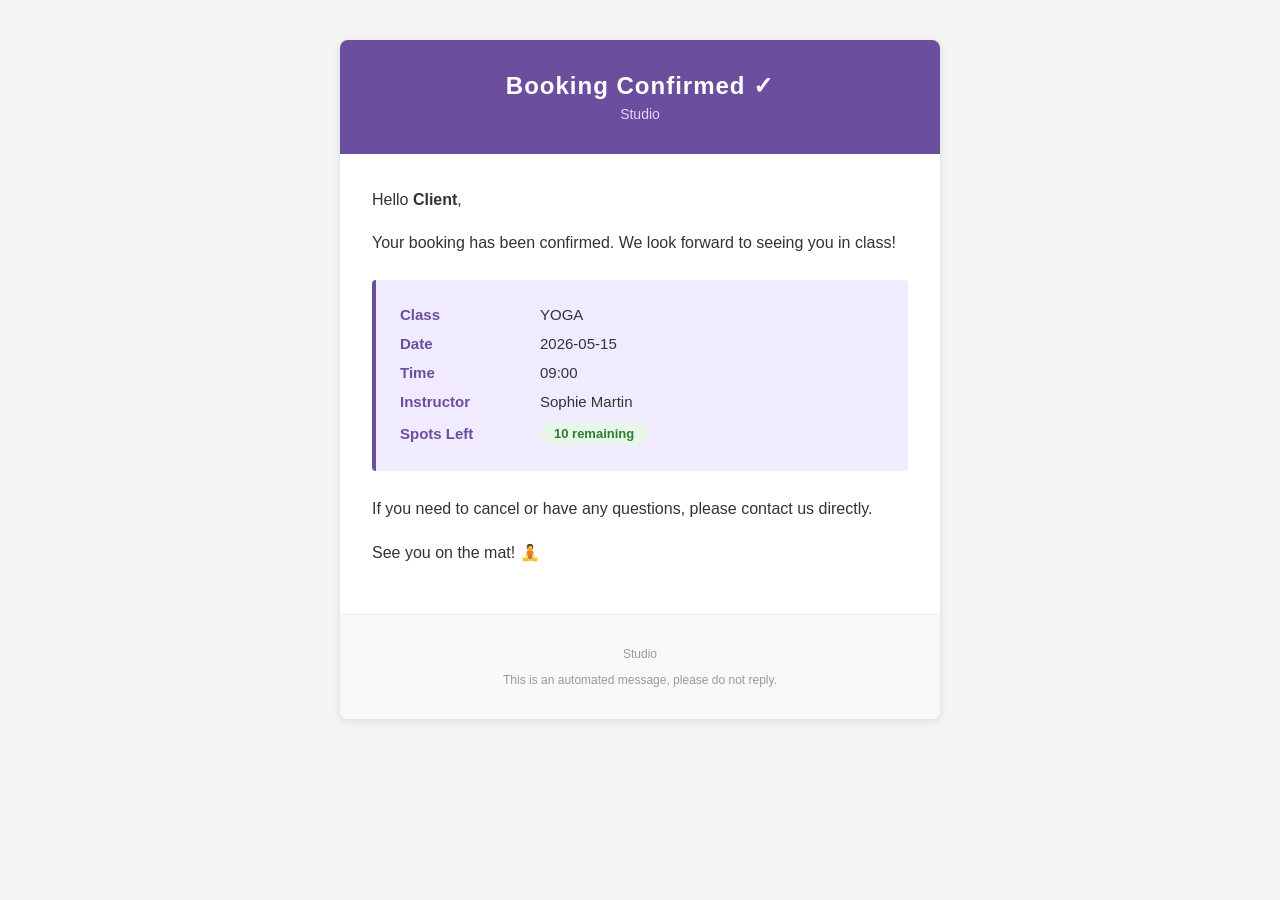
<file: src/main/resources/templates/emails/client-confirmation.html>
<!DOCTYPE html>
<html xmlns:th="http://www.thymeleaf.org" lang="en">
<head>
  <meta charset="UTF-8"/>
  <style>
    body { font-family: Arial, sans-serif; background: #f4f4f4; margin: 0; padding: 0; }
    .container { max-width: 600px; margin: 40px auto; background: #fff;
                 border-radius: 8px; overflow: hidden;
                 box-shadow: 0 2px 8px rgba(0,0,0,0.1); }
    .header { background: #6b4f9e; padding: 32px; text-align: center; }
    .header h1 { color: #fff; margin: 0; font-size: 24px; letter-spacing: 1px; }
    .header p  { color: #e0d4f7; margin: 6px 0 0; font-size: 14px; }
    .body { padding: 32px; color: #333; }
    .body p { line-height: 1.7; margin: 0 0 16px; }
    .detail-box { background: #f0ebff; border-left: 4px solid #6b4f9e;
                  border-radius: 4px; padding: 20px 24px; margin: 24px 0; }
    .detail-box table { width: 100%; border-collapse: collapse; }
    .detail-box td { padding: 6px 0; font-size: 15px; }
    .detail-box td:first-child { color: #6b4f9e; font-weight: bold; width: 140px; }
    .spots { display: inline-block; background: #e8f5e9; color: #2e7d32;
             border-radius: 20px; padding: 4px 14px; font-size: 13px; font-weight: bold; }
    .footer { background: #f9f9f9; padding: 20px 32px; text-align: center;
              font-size: 12px; color: #999; border-top: 1px solid #eee; }
  </style>
</head>
<body>
<div class="container">

  <div class="header">
    <h1>Booking Confirmed ✓</h1>
    <p th:text="${studioName}">Studio</p>
  </div>

  <div class="body">
    <p>Hello <strong th:text="${firstName}">Client</strong>,</p>
    <p>Your booking has been confirmed. We look forward to seeing you in class!</p>

    <div class="detail-box">
      <table>
        <tr>
          <td>Class</td>
          <td th:text="${courseType}">YOGA</td>
        </tr>
        <tr>
          <td>Date</td>
          <td th:text="${courseDate}">2026-05-15</td>
        </tr>
        <tr>
          <td>Time</td>
          <td th:text="${courseTime}">09:00</td>
        </tr>
        <tr>
          <td>Instructor</td>
          <td th:text="${instructorName}">Sophie Martin</td>
        </tr>
        <tr>
          <td>Spots Left</td>
          <td><span class="spots" th:text="${availableSpots} + ' remaining'">10 remaining</span></td>
        </tr>
      </table>
    </div>

    <p>If you need to cancel or have any questions, please contact us directly.</p>
    <p>See you on the mat! 🧘</p>
  </div>

  <div class="footer">
    <p th:text="${studioName}">Studio</p>
    <p>This is an automated message, please do not reply.</p>
  </div>

</div>
</body>
</html>
</file>
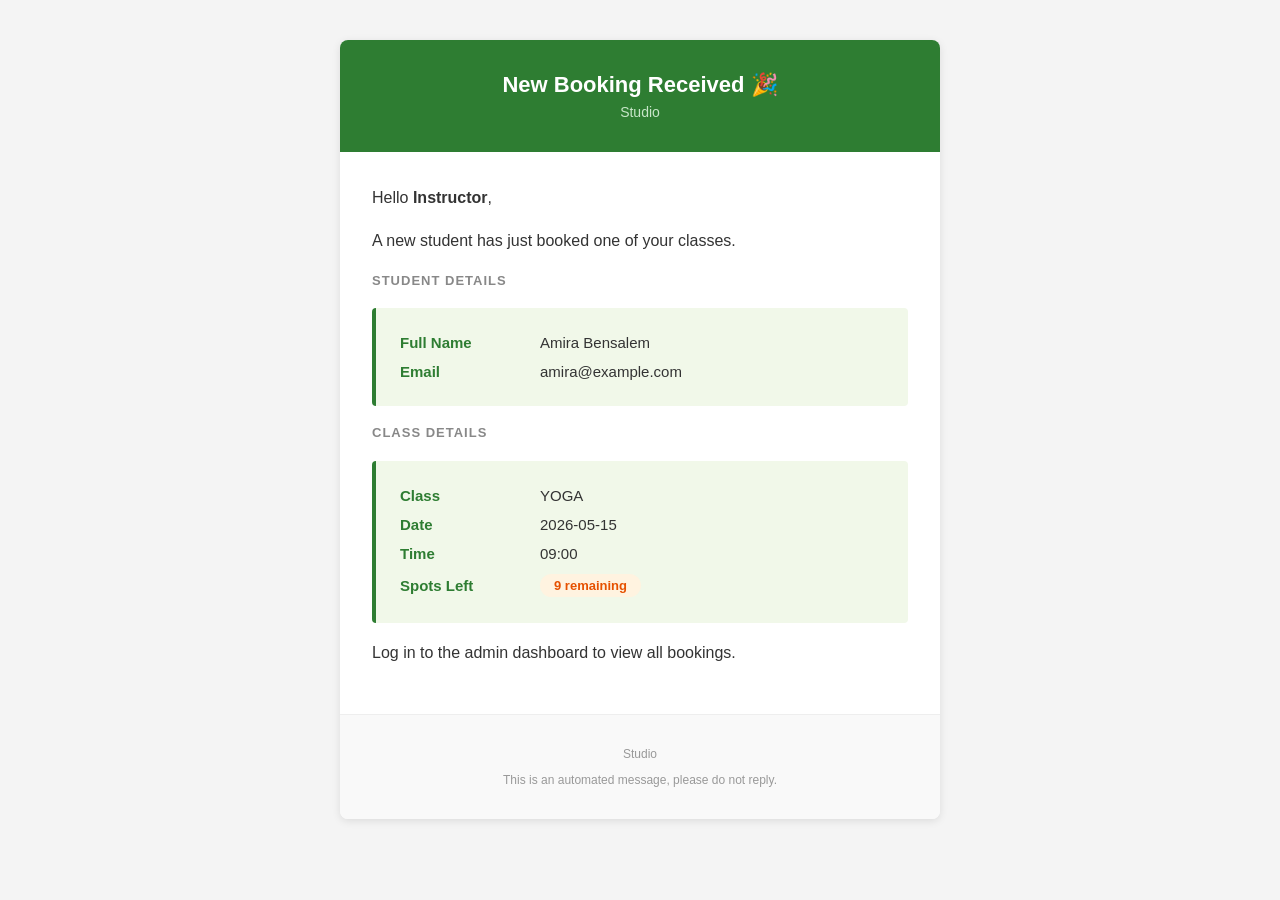
<file: src/main/resources/templates/emails/instructor-notification.html>
<!DOCTYPE html>
<html xmlns:th="http://www.thymeleaf.org" lang="en">
<head>
  <meta charset="UTF-8"/>
  <style>
    body { font-family: Arial, sans-serif; background: #f4f4f4; margin: 0; padding: 0; }
    .container { max-width: 600px; margin: 40px auto; background: #fff;
                 border-radius: 8px; overflow: hidden;
                 box-shadow: 0 2px 8px rgba(0,0,0,0.1); }
    .header { background: #2e7d32; padding: 32px; text-align: center; }
    .header h1 { color: #fff; margin: 0; font-size: 22px; }
    .header p  { color: #c8e6c9; margin: 6px 0 0; font-size: 14px; }
    .body { padding: 32px; color: #333; }
    .body p { line-height: 1.7; margin: 0 0 16px; }
    .section-title { font-size: 13px; font-weight: bold; color: #888;
                     text-transform: uppercase; letter-spacing: 1px; margin: 24px 0 8px; }
    .detail-box { background: #f1f8e9; border-left: 4px solid #2e7d32;
                  border-radius: 4px; padding: 20px 24px; margin-bottom: 16px; }
    .detail-box table { width: 100%; border-collapse: collapse; }
    .detail-box td { padding: 6px 0; font-size: 15px; }
    .detail-box td:first-child { color: #2e7d32; font-weight: bold; width: 140px; }
    .spots { display: inline-block; background: #fff3e0; color: #e65100;
             border-radius: 20px; padding: 4px 14px; font-size: 13px; font-weight: bold; }
    .footer { background: #f9f9f9; padding: 20px 32px; text-align: center;
              font-size: 12px; color: #999; border-top: 1px solid #eee; }
  </style>
</head>
<body>
<div class="container">

  <div class="header">
    <h1>New Booking Received 🎉</h1>
    <p th:text="${studioName}">Studio</p>
  </div>

  <div class="body">
    <p>Hello <strong th:text="${instructorFirstName}">Instructor</strong>,</p>
    <p>A new student has just booked one of your classes.</p>

    <p class="section-title">Student Details</p>
    <div class="detail-box">
      <table>
        <tr>
          <td>Full Name</td>
          <td th:text="${clientName}">Amira Bensalem</td>
        </tr>
        <tr>
          <td>Email</td>
          <td th:text="${clientEmail}">amira@example.com</td>
        </tr>
      </table>
    </div>

    <p class="section-title">Class Details</p>
    <div class="detail-box">
      <table>
        <tr>
          <td>Class</td>
          <td th:text="${courseType}">YOGA</td>
        </tr>
        <tr>
          <td>Date</td>
          <td th:text="${courseDate}">2026-05-15</td>
        </tr>
        <tr>
          <td>Time</td>
          <td th:text="${courseTime}">09:00</td>
        </tr>
        <tr>
          <td>Spots Left</td>
          <td><span class="spots" th:text="${availableSpots} + ' remaining'">9 remaining</span></td>
        </tr>
      </table>
    </div>

    <p>Log in to the admin dashboard to view all bookings.</p>
  </div>

  <div class="footer">
    <p th:text="${studioName}">Studio</p>
    <p>This is an automated message, please do not reply.</p>
  </div>

</div>
</body>
</html>
</file>
